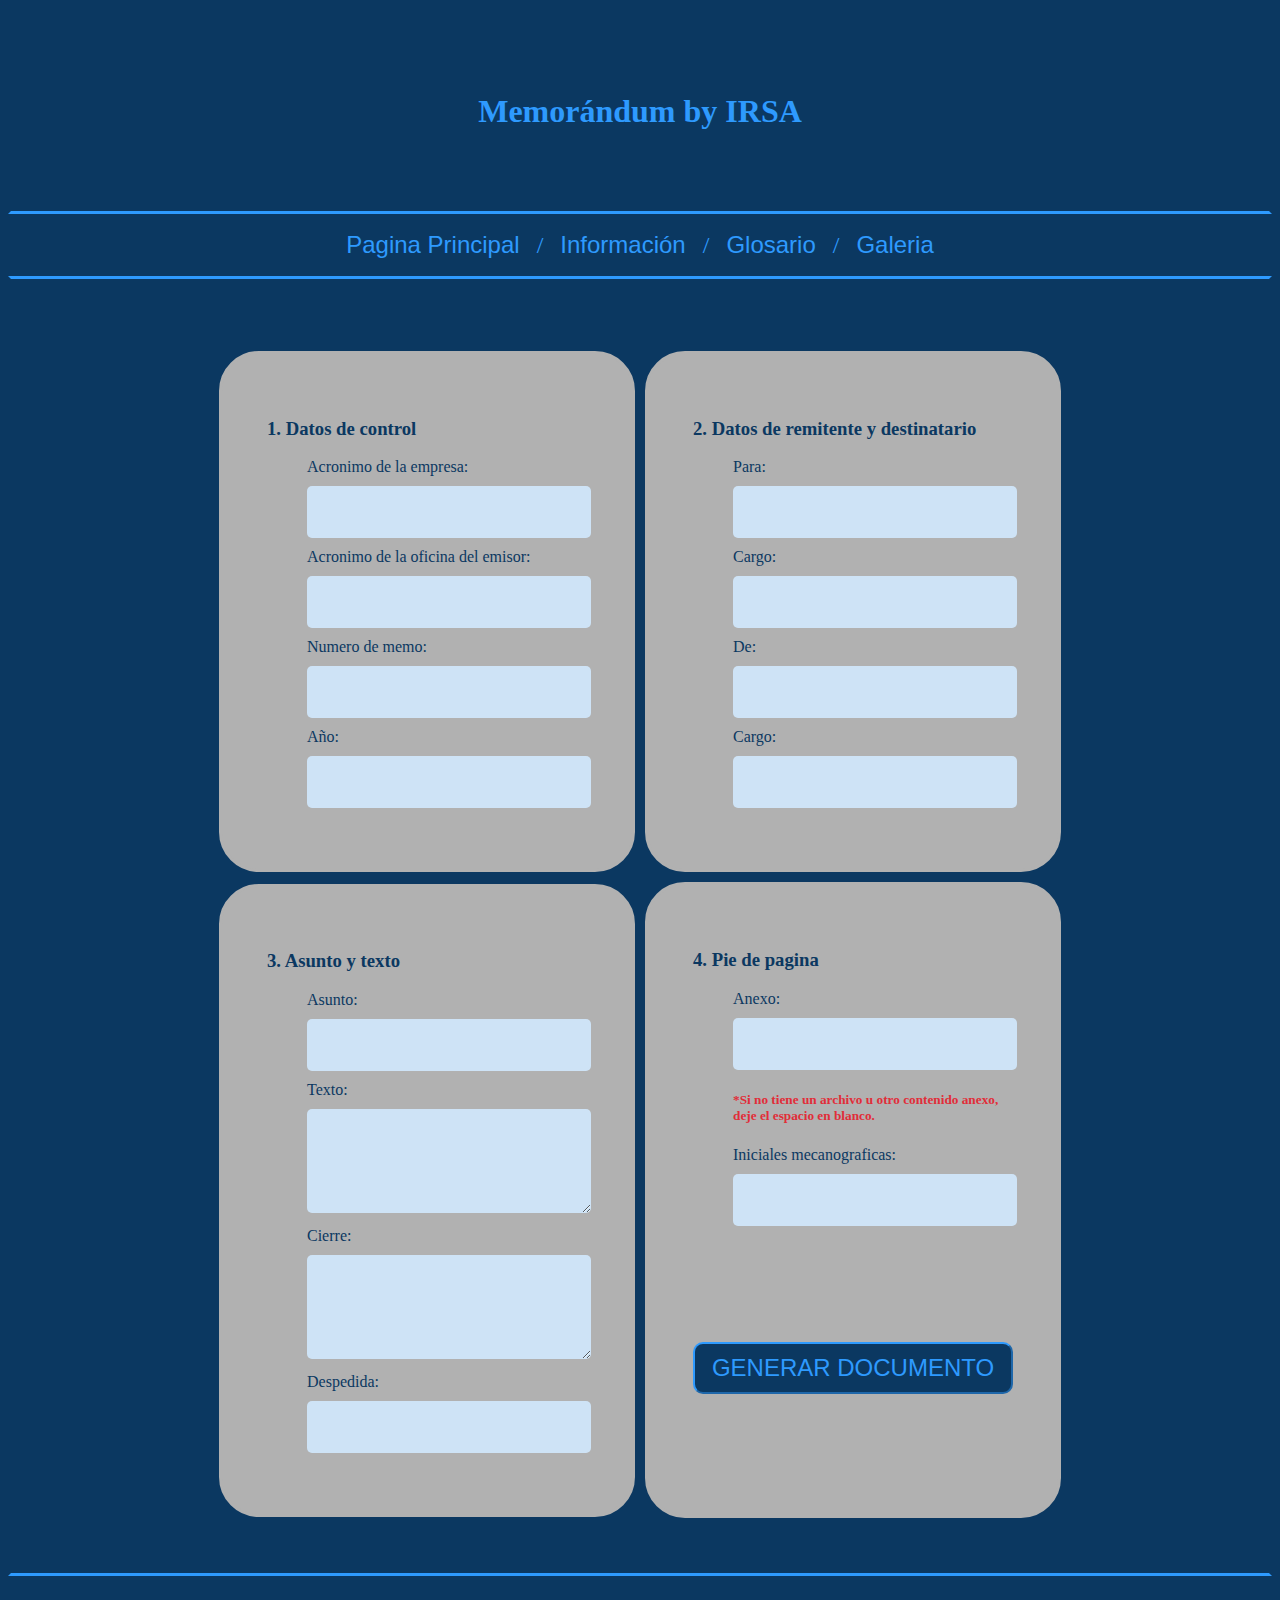
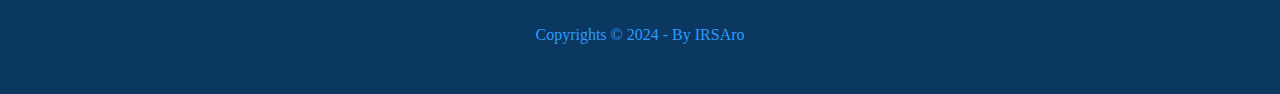
<file: docs/index.html>
<!DOCTYPE html>

<html>
    <head>
        <title>PROYTECTO MEMO HTML</title>
        <meta charset="UTF-8">
        <meta name="viewport" content="width=device-width, initial-scale=1.0">
        <link rel="stylesheet" href="style.css">
    </head>
    <body>
        <header>
            <h1>Memorándum by IRSA</h1>
        </header>
        <nav>
            <button class="boton">Pagina Principal</button>
            <p class="separador">/</p>
            <button class="boton">Información</button>
            <p class="separador">/</p>
            <button class="boton">Glosario</button>
            <p class="separador">/</p>
            <button class="boton">Galeria</button> 
        </nav>
        <main>
            <h2 class="subtitulo">LLENADO DEL MEMORÁNDUM</h2>
            <div class="contenedor1">
                <div class="caja1">
                    <h3>1. Datos de control</h3>
                    
                    <from>
                        <ul>
                            <li><label>Acronimo de la empresa:</label></li>
                            <li><input></input></li>
                            <li><label>Acronimo de la oficina del emisor:</label></li>
                            <li><input></input></li>
                            <li><label>Numero de memo:</label></li>
                            <li><input></input></li>
                            <li><label>Año:</label></li>
                            <li> <input></input></li>
                        </ul>
                    </from> 
                </div>
                
                <div class="caja2">
                    <h3>2. Datos de remitente y destinatario</h3>
                    <from>
                        <ul>
                            <li><label>Para:</label></li>
                            <li><input></input></li>
                            <li><label>Cargo:</label></li>
                            <li><input></input></li>
                            <li><label>De:</label></li>
                            <li><input></input></li>
                            <li><label>Cargo:</label></li>
                            <li><input></input></li>
                        </ul>
                    </from>    
                </div> 
            </div>
            <div class="contenedor2">
                <div class="caja3">
                    <h3>3. Asunto y texto</h3>
                    <datalist id='despedidas'>
                    <option>Cordialmente</option>
                    <option>Atentamente</option>
                    </datalist>
                    <from>
                        <ul>
                            <li><label>Asunto:</label></li>
                            <li><input></input></li>
                            <li><label>Texto:</label></li>
                            <li><textarea></textarea></li>
                            <li><label>Cierre:</label></li>
                            <li><textarea></textarea></li>
                            <li><label>Despedida:</label></li>
                            <li><input list='despedidas'></input></li>
                        </ul>
                    </from>
                </div>    
                <div class="caja4">
                    <h3>4. Pie de pagina</h3>
                    <from>
                        <ul>
                            <li><label>Anexo:</label></li>
                            <li><input></input></li>
                            <h5>*Si no tiene un archivo u otro contenido anexo, deje el espacio en blanco.</h5>
                            <li><label>Iniciales mecanograficas:</label></li>
                            <li><input></input></li>
                        </ul>
                    </from>
                    <button class="botondocumento">GENERAR DOCUMENTO</button>
                </div>
            </div>
        </main>
        <footer>            
            Copyrights © 2024 - By IRSAro  
            <address></address>
        </footer>
    </body>
</html>
</file>
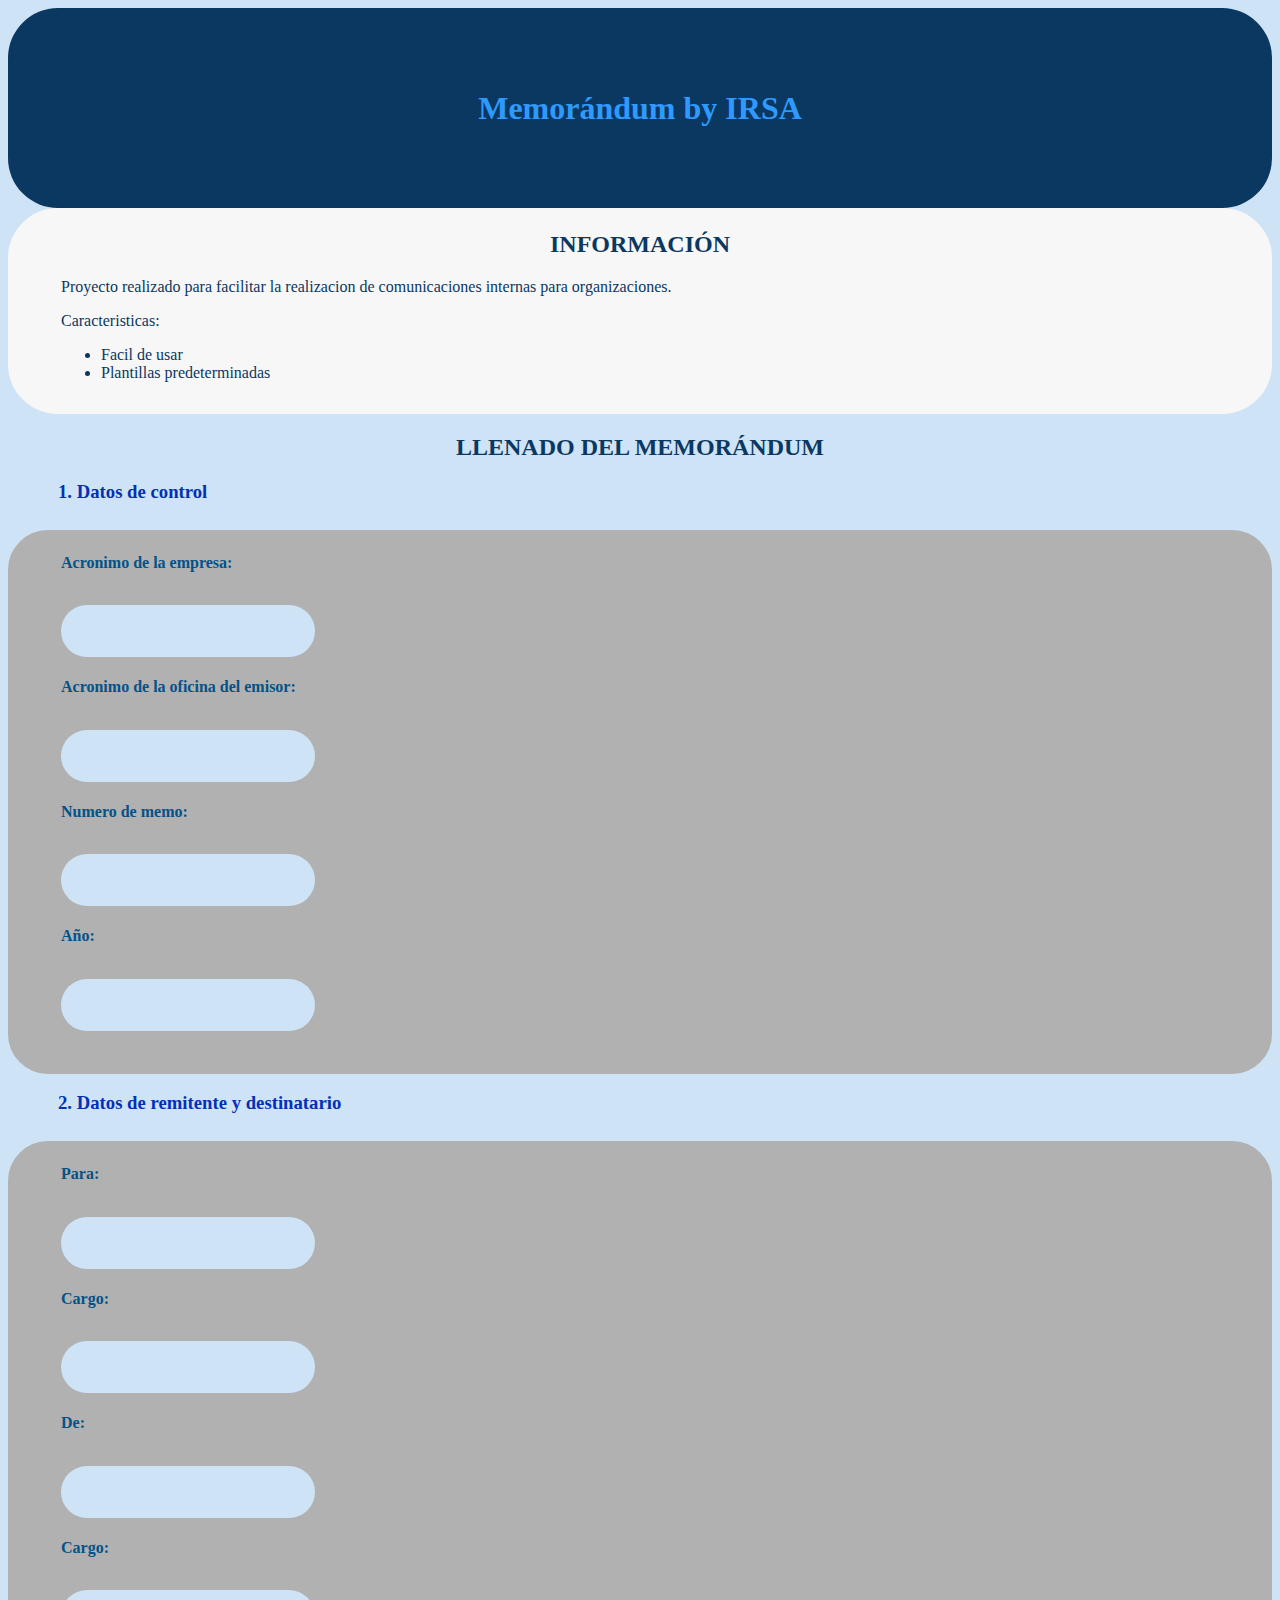
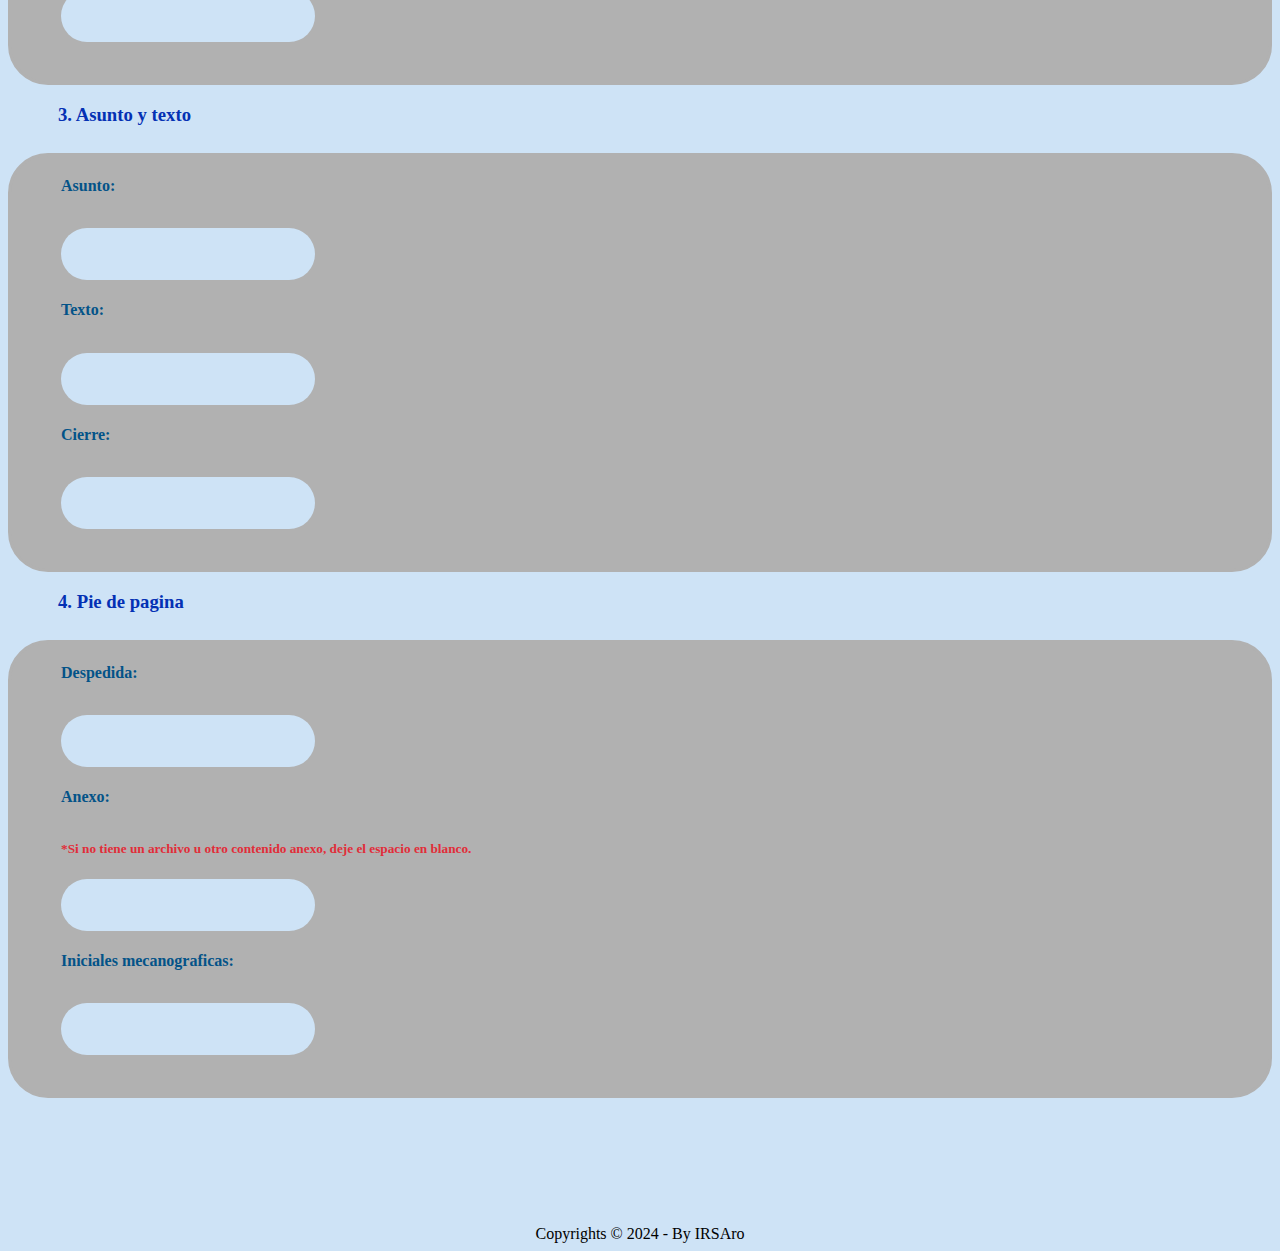
<file: root/index.html>
<!DOCTYPE html>

<html>
    <head>
        <title>PROYTECTO MEMO HTML</title>
        <meta charset="UTF-8">
        <meta name="viewport" content="width=device-width, initial-scale=1.0">
        <link rel="stylesheet" href="style.css">
    </head>
    <body>
        <header>
            <h1>Memorándum by IRSA</h1>
        </header>
        <nav>
           
        </nav>
        <article id='cuerpodeinfo'>
            <h2 class="subtitulo">INFORMACIÓN</h2>
            <div id="textoinfo">
                <p>Proyecto realizado para facilitar la realizacion de
               comunicaciones internas para organizaciones.</p>
                <p>Caracteristicas:<p>
                <ul>
                    <li>Facil de usar</li>
                    <li>Plantillas predeterminadas</li>
                </ul>
            </div>
        </article>
        <main id='cuerpo1'>
            <h2 class="subtitulo">LLENADO DEL MEMORÁNDUM</h2>
            <h3>1. Datos de control</h3>
            <form id="parte1">
                <h4>Acronimo de la empresa:</h4>
                <input></input>
                <h4>Acronimo de la oficina del emisor:</h4>
                <input></input>
                <h4>Numero de memo:</h4>
                <input></input>
                <h4>Año:</h4>
                <input class="ultimoinput"></input>
            </form>
            <h3>2. Datos de remitente y destinatario</h3>
            <form id="parte2">
                <h4>Para:</h4>
                <input></input>
                <h4>Cargo:</h4>
                <input></input>
                <h4>De:</h4>
                <input></input>
                <h4>Cargo:</h4>
                <input class="ultimoinput"></input>
            </form>
            <h3>3. Asunto y texto</h3>
            <form id="parte3">
                <h4>Asunto:</h4>
                <input></input>
                <h4>Texto:</h4>
                <input></input>
                <h4>Cierre:</h4>
                <input class="ultimoinput"></input>
            </form>
            <h3>4. Pie de pagina</h3>
            <form id="parte4">
                <h4>Despedida:</h4>
                <datalist id='despedidas'>
                        <option>Cordialmente</option>
                        <option>Atentamente</option>
                </datalist>
                <input list='despedidas'></input>
                <h4>Anexo:</h4>
                <h5>*Si no tiene un archivo u otro contenido anexo, deje el espacio en blanco.</h5>
                <input></input>
                <h4>Iniciales mecanograficas:</h4>
                <input class="ultimoinput"></input>
            </form>
        </main>

        <footer>            
            Copyrights © 2024 - By IRSAro  
            <address></address>
        </footer>
    </body>
</html>
</file>
<file: docs/style.css>
header{
    display: flex;
    justify-content: center;
    align-items: center;
    background-color:#0B3861;
    color:#2E9AFE;
    height:200px;
    border: solid;
    border-color: transparent;
    border-bottom-color:#2E9AFE; 
}
nav{
    margin: 5px;
    height: auto;
    display: flex;
    flex-wrap: wrap;
    align-items: center;
    justify-content: center;
}
h3{
    color:#0B3861;
}

h5{
    color:#E12D39;

}

li{
    list-style:none;
    margin-bottom: 10px;
}

label{
    color:#0B3861;
    height:30px;
}
input{
    background-color:#CEE3F6;
    border-radius: 5px;
    border:0;
    height: 50px;
    width: 100%;
    text-align: center;
    font-size: 18px;
}

textArea{
    width: 100%;
    background-color:#CEE3F6;
    border-radius: 5px;
    border:0;
    height: 100px;
    text-align: justify;
    font-size: 12px;
}
body{
    background-color:#0B3861;
    
}
main{
    border: solid;
    border-color: transparent;
    border-bottom-color: #2E9AFE;
    border-top-color: #2E9AFE;
    padding-bottom: 50px;
}
footer{
    text-align: center;
    margin: 50px;
    color:#2E9AFE;
}

.subtitulo{
    color:#0B3861;
    text-align: center;
}

.boton{
    font-size: 24px;
    text-align: center;
    background-color:#0B3861;
    color:#2E9AFE;
    width: auto;
    border-color:transparent; 
    padding: 10px;
    cursor:pointer;
}

.boton:hover{
    background-color:#2E9AFE;
    color:#0B3861;
}
.separador{
    font-size: 24px;
    text-align: center;
    background-color:#0B3861;
    color:#2E9AFE;
    margin: 5px;
}
.botondocumento{
    font-size: 24px;
    text-align: center;
    background-color:#0B3861;
    color:#2E9AFE;
    width: 100%;
    margin-top: 100px;
    border-radius: 10px;
    border-color:#2E9AFE;
    padding: 10px;
    cursor:pointer;
}

.botondocumento:hover{
    background-color:#2E9AFE;
    color:#0B3861;
}
.caja1{
    background-color:#B1B1B1;
    border-color: #B1B1B1;
    border-style: solid;
    border-radius: 40px;
    padding: 45px;
    width: 320px;
    margin: 5px;


}
.caja2{
    background-color:#B1B1B1;
    border-color: #B1B1B1;
    border-style: solid;
    border-radius: 40px;
    padding: 45px;
    width: 320px;
    margin: 5px;

}

.caja3{
    background-color:#B1B1B1;
    border-color: #B1B1B1;
    border-style: solid;
    border-radius: 40px;
    padding: 45px;
    width: 320px;
    height: auto;
    margin: 5px;

}
.caja4{
    background-color:#B1B1B1;
    border-color: #B1B1B1;
    border-style: solid;
    border-radius: 40px;
    padding: 45px;
    width: 320px;
    height: 540px;
    margin: 5px;
}
.contenedor1{

    height: auto;
    display: flex;
    flex-wrap: wrap;
    align-items: center;
    justify-content: center;
}
.contenedor2{

    height: auto;
    display: flex;
    flex-wrap: wrap;
    align-items: center;
    justify-content: center;
}
</file>
<file: root/style.css>
header{
    display: flex;
    justify-content: center;
    align-items: center;
    background-color:#0B3861;
    color:#2E9AFE;
    height:200px;
    border-radius: 50px;

}

h3{
    color:#0431B4;
    align-items: center;
    height:30px;
    margin-left: 50px;
}
h4{
    color:#035388;
    align-items: center;
    height:30px;
    margin-left: 50px;
}
h5{
    color:#E12D39;
    margin-left: 50px;
}


input{
    display:flex;
    justify-content: center;
    align-items: center;
    background-color:#CEE3F6;
    margin-left: 50px;
    border-radius: 40px;
    border:0;
    width: 250px;
    height: 50px;
    text-align: center;
    font-size: 18px;
}

body{
    background-color:#CEE3F6;
}
footer{
    text-align: center;
    margin-top: 10%;
}

#cuerpodeinfo{
    
    border-color: #F7F7F7;
    border-style: solid;
    background-color:#F7F7F7;
    border-radius: 50px;
    height: 200px;
}
#textoinfo{
    margin-left: 50px;
    color:#0B3861;
}
#parte1{
    background-color:#B1B1B1;
    border-color: #B1B1B1;
    border-style: solid;
    border-radius: 40px;
}
#parte2{
    background-color:#B1B1B1;
    border-color: #B1B1B1;
    border-style: solid;
    border-radius: 40px;
}

#parte3{
    background-color:#B1B1B1;
    border-color: #B1B1B1;
    border-style: solid;
    border-radius: 40px;
}
#parte4{
    background-color:#B1B1B1;
    border-color: #B1B1B1;
    border-style: solid;
    border-radius: 40px;
}


.ultimoinput{
    margin-bottom: 40px;
}

.subtitulo{
    color:#0B3861;
    text-align: center;
}
</file>
